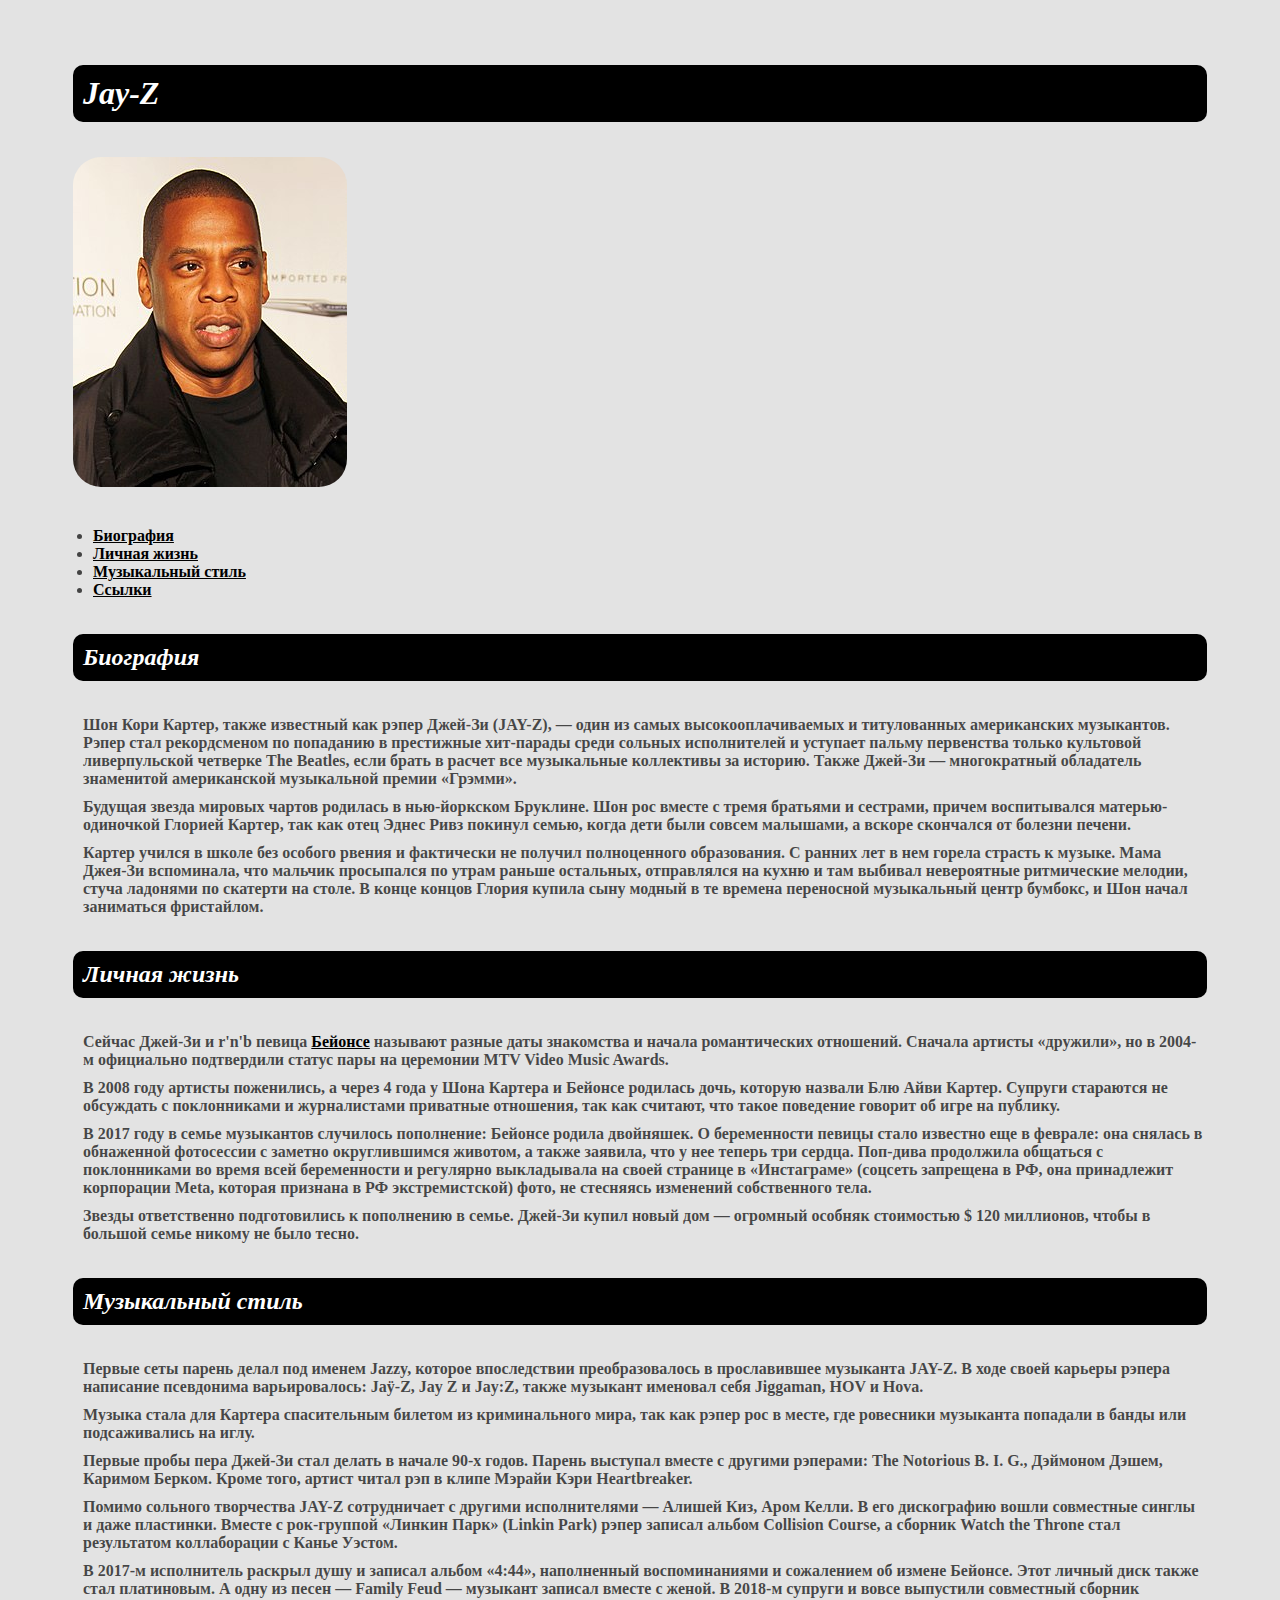
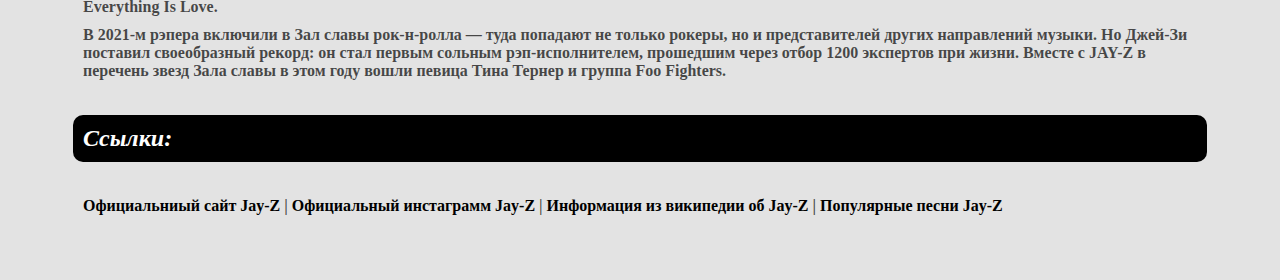
<file: 1_practice/index.html>
<!DOCTYPE html>
<html lang="ru">

<head>
        <meta charset="UTF-8">
        <meta http-equiv="X-UA-Compatible" content="IE=edge">
        <meta name="viewport" content="width=device-width, initial-scale=1.0">
        <title>Jay-Z</title>
        <link href="styles-practica.css" rel="stylesheet">
</head>

<body>
        <div class="page">


                <h1>Jay-Z</h1>
                <img class="avatar" src="images/Jay-Z_@_Shawn_'Jay-Z'_Carter_Foundation_Carnival_(crop_2).jpg">


                <ul class="introduction">
                        <li><a href="#Bio">Биография</a></li>
                        <li><a href="#Private-life">Личная жизнь</a></li>
                        <li><a href="#Musical-style">Музыкальный стиль</a></li>
                        <li><a href="#Links">Cсылки</a></li>
                </ul>


                <h2 id="Bio">Биография</h2>

                <p>Шон Кори Картер, также известный как рэпер Джей-Зи (JAY-Z), — один из самых высокооплачиваемых и
                        титулованных американских музыкантов. Рэпер стал рекордсменом по попаданию в престижные
                        хит-парады среди
                        сольных
                        исполнителей и уступает пальму первенства только культовой ливерпульской четверке The Beatles,
                        если
                        брать в
                        расчет
                        все музыкальные коллективы за историю. Также Джей-Зи — многократный обладатель знаменитой
                        американской
                        музыкальной
                        премии «Грэмми».</p>
                <p>Будущая звезда мировых чартов родилась в нью-йоркском Бруклине. Шон рос вместе с тремя братьями и
                        сестрами,
                        причем воспитывался матерью-одиночкой Глорией Картер, так как отец Эднес Ривз покинул семью,
                        когда дети
                        были
                        совсем малышами, а вскоре скончался от болезни печени.</p>
                <p>Картер учился в школе без особого рвения и фактически не получил полноценного образования. С ранних
                        лет в
                        нем горела страсть к музыке. Мама Джея-Зи вспоминала, что мальчик просыпался по утрам раньше
                        остальных,
                        отправлялся на кухню и там выбивал невероятные ритмические мелодии, стуча ладонями по скатерти
                        на столе.
                        В конце
                        концов Глория купила сыну модный в те времена переносной музыкальный центр бумбокс, и Шон начал
                        заниматься
                        фристайлом.</p>

                <h2 id="Private-life">Личная жизнь</h2>

                <p>Сейчас Джей-Зи и r'n'b певица <a target="_blank"
                                href="https://ru.wikipedia.org/wiki/%D0%91%D0%B5%D0%B9%D0%BE%D0%BD%D1%81%D0%B5">Бейонсе</a>
                        называют
                        разные
                        даты знакомства и начала романтических отношений. Сначала артисты «дружили», но в 2004-м
                        официально
                        подтвердили
                        статус пары на церемонии MTV Video Music Awards.</p>

                <p>В 2008 году артисты поженились, а через 4 года у Шона Картера и Бейонсе родилась дочь, которую
                        назвали
                        Блю Айви Картер. Супруги стараются не обсуждать с поклонниками и журналистами приватные
                        отношения, так
                        как
                        считают, что такое поведение говорит об игре на публику.</p>

                <p>В 2017 году в семье музыкантов случилось пополнение: Бейонсе родила двойняшек. О беременности певицы
                        стало известно еще в феврале: она снялась в обнаженной фотосессии с заметно округлившимся
                        животом, а
                        также
                        заявила, что у нее теперь три сердца. Поп-дива продолжила общаться с поклонниками во время всей
                        беременности и
                        регулярно выкладывала на своей странице в «Инстаграме» (соцсеть запрещена в РФ, она принадлежит
                        корпорации Meta,
                        которая признана в РФ экстремистской) фото, не стесняясь изменений собственного тела.</p>

                <p>Звезды ответственно подготовились к пополнению в семье. Джей-Зи купил новый дом — огромный особняк
                        стоимостью $ 120 миллионов, чтобы в большой семье никому не было тесно.</p>

                <h2 id="Musical-style">Музыкальный стиль</h2>

                <p>Первые сеты парень делал под именем Jazzy, которое впоследствии преобразовалось в прославившее
                        музыканта
                        JAY-Z. В ходе своей карьеры рэпера написание псевдонима варьировалось: Jaÿ-Z, Jay Z и Jay:Z,
                        также
                        музыкант
                        именовал себя Jiggaman, HOV и Hova.</p>

                <p>Музыка стала для Картера спасительным билетом из криминального мира, так как рэпер рос в месте, где
                        ровесники музыканта попадали в банды или подсаживались на иглу.
                </p>
                <p>Первые пробы пера Джей-Зи стал делать в начале 90-х годов. Парень выступал вместе с другими рэперами:
                        The
                        Notorious B. I. G., Дэймоном Дэшем, Каримом Берком. Кроме того, артист читал рэп в клипе Мэрайи
                        Кэри
                        Heartbreaker.</p>

                <p>Помимо сольного творчества JAY-Z сотрудничает с другими исполнителями — Алишей Киз, Аром Келли. В его
                        дискографию вошли совместные синглы и даже пластинки. Вместе с рок-группой «Линкин Парк» (Linkin
                        Park)
                        рэпер
                        записал альбом Collision Course, а сборник Watch the Throne стал результатом коллаборации с
                        Канье
                        Уэстом.</p>

                <p>В 2017-м исполнитель раскрыл душу и записал альбом «4:44», наполненный воспоминаниями и сожалением об
                        измене Бейонсе. Этот личный диск также стал платиновым. А одну из песен — Family Feud — музыкант
                        записал
                        вместе
                        с женой. В 2018-м супруги и вовсе выпустили совместный сборник Everything Is Love.</p>

                <p>В 2021-м рэпера включили в Зал славы рок-н-ролла — туда попадают не только рокеры, но и
                        представителей
                        других направлений музыки. Но Джей-Зи поставил своеобразный рекорд: он стал первым сольным
                        рэп-исполнителем,
                        прошедшим через отбор 1200 экспертов при жизни. Вместе с JAY-Z в перечень звезд Зала славы в
                        этом году
                        вошли
                        певица Тина Тернер и группа Foo Fighters.</p>


                <h2 id="Links">Cсылки:</h2>


                <div class="links">

                        <a class="website" target="_blank" href="https://www.rocnation.com/music/jay-z/">Официальниый
                                сайт Jay-Z</a>
                        |
                        <a target="_blank" href="https://www.instagram.com/jayzz_official/">Официальный инстаграмм
                                Jay-Z</a>
                        |
                        <a target="_blank" href="https://ru.wikipedia.org/wiki/Jay-Z">Информация из википедии об
                                Jay-Z</a>
                        |
                        <a target="_blank"
                                href="https://www.google.com/search?q=jayz&biw=1303&bih=721&sxsrf=APwXEdcCmkJ5soemyRN7Iqb-y1bG_lMSHg%3A1686673230493&ei=TpeIZJbWHYi-xc8PgemH6AY&ved=0ahUKEwiWtYW208D_AhUIX_EDHYH0AW0Q4dUDCA8&uact=5&oq=jayz&gs_lcp=[base64]&sclient=gws-wiz-serp#wptab=si:AMnBZoHYvAC-uQc1CJYZJSFtIz7rKJP4q1TEmWddbMejHevMuUty20W7_-kCuUG7f_2mL9ceY_KcwE6MFJHrurS2F1BYtePSm1Fqepd0J0EHGmFcaYW7PeNPA5GuyO4vY6Omg-B3FMcT">Популярные
                                песни Jay-Z</a>
                </div>

        </div>
</body>

</html>
</file>
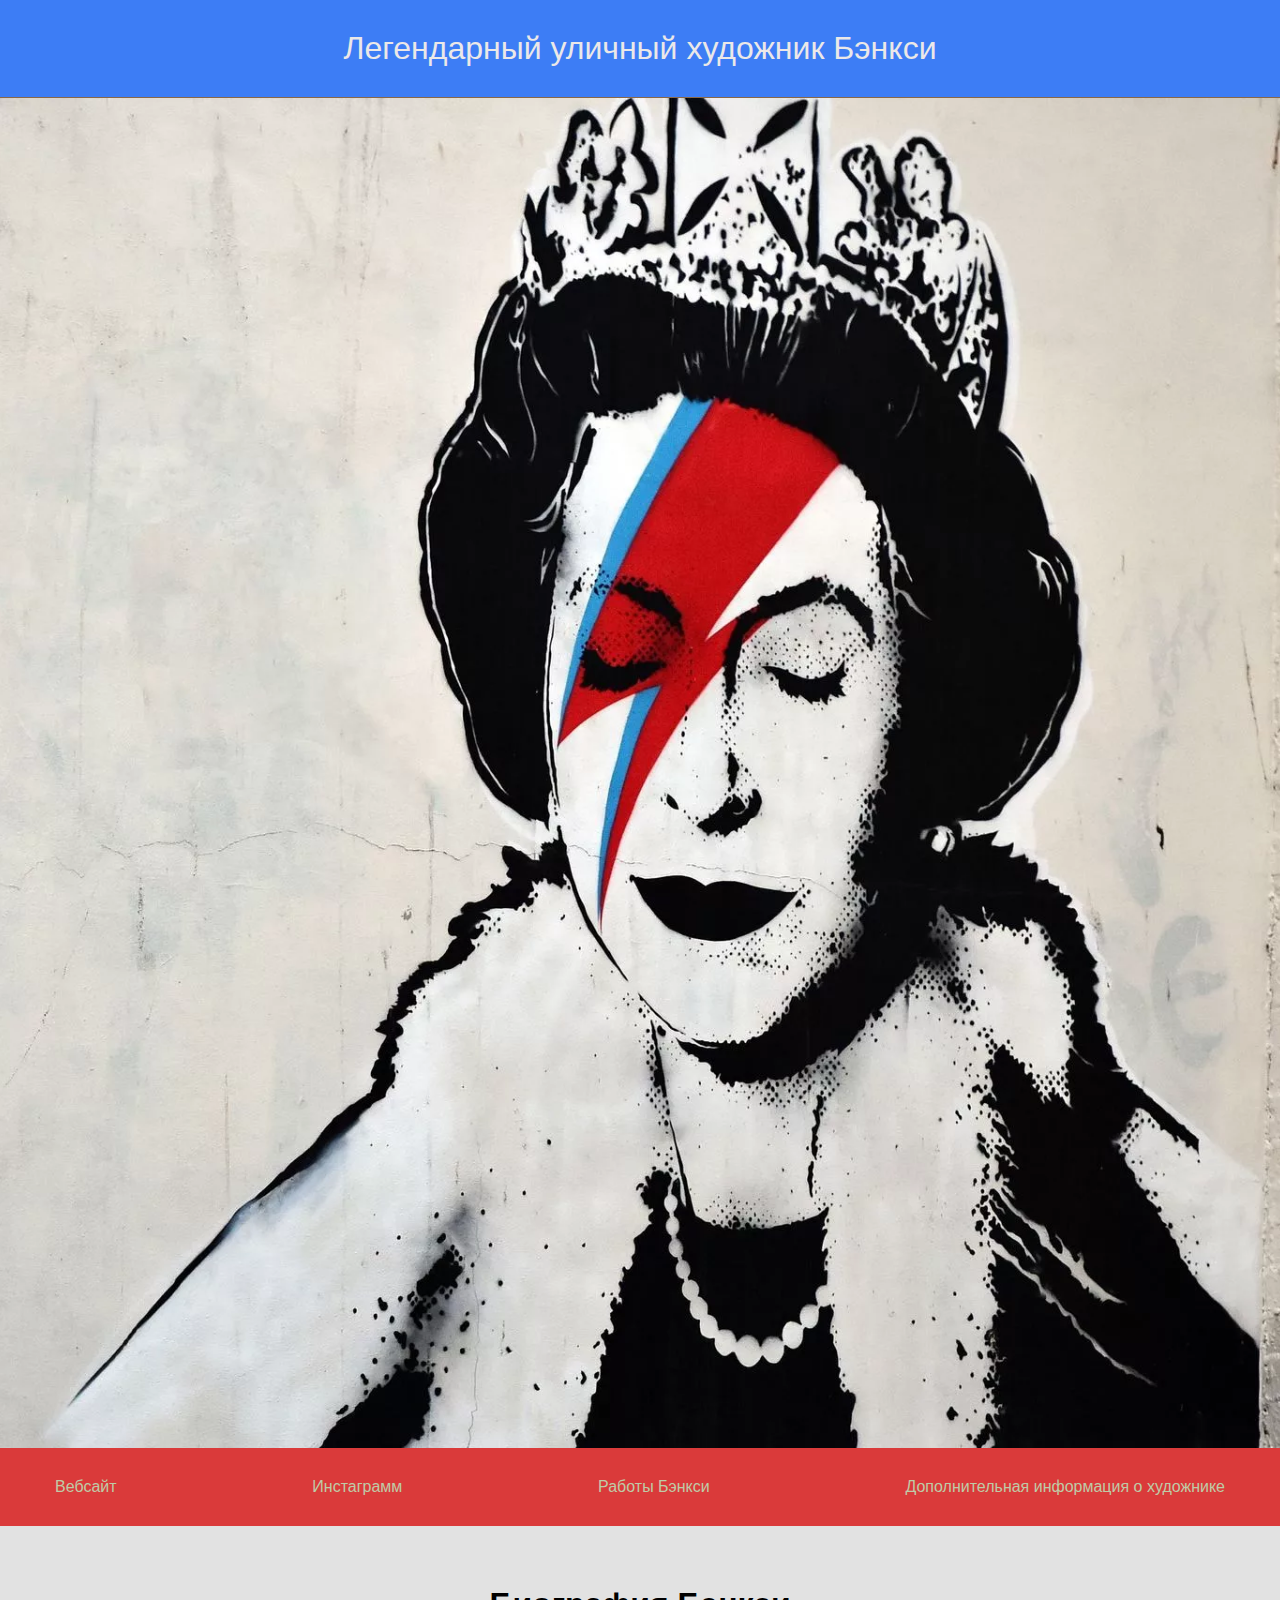
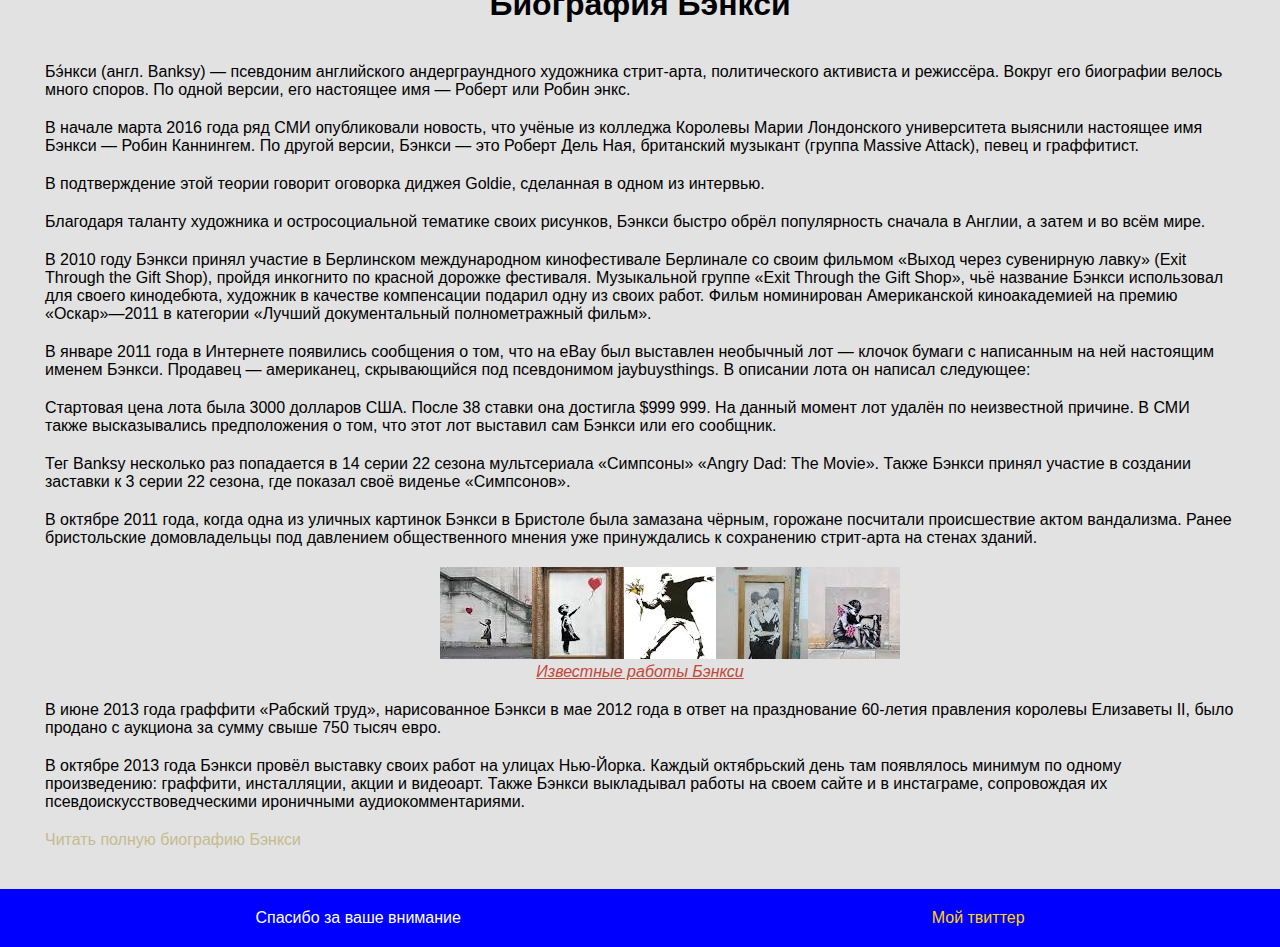
<file: 3_practice/index.html>
<!DOCTYPE html>
<html lang="en">

<head>
    <meta charset="UTF-8">
    <meta http-equiv="X-UA-Compatible" content="IE=edge">
    <meta name="viewport" content="width=device-width, initial-scale=1.0">
    <title>Бэнкси</title>
    <link rel="stylesheet" href="styles.css">
</head>

<body>
    <div class="banksy">Легендарный уличный художник Бэнкси</div>
    <div class="elizabeth"></div>
    <div class="info">
        <a href="https://www.banksy.co.uk/" target="_blank">Вебсайт</a>

        <a href="https://www.instagram.com/banksy/" target="_blank">Инстаграмм</a>

        <a href="https://www.google.com/search?q=%D0%B1%D1%8D%D0%BD%D0%BA%D1%81%D0%B8&sxsrf=APwXEddQlBfS_k-QbxYmLHZfa7Y17kBUxA:1687768001782&source=lnms&tbm=isch&sa=X&ved=2ahUKEwimkdbhweD_AhXJS_EDHRT9B2MQ_AUoAXoECAMQAw&biw=1403&bih=664&dpr=1"
            target="_blank">Работы Бэнкси</a>

        <a href="https://ru.wikipedia.org/wiki/%D0%91%D1%8D%D0%BD%D0%BA%D1%81%D0%B8" target="_blank">Дополнительная
            информация о художнике</a>
    </div>
    <div class="bio">
        <h1>Биография Бэнкси</h1>
        <p>Бэ́нкси (англ. Banksy) — псевдоним английского андерграундного художника стрит-арта, политического активиста
            и режиссёра. Вокруг его биографии велось много споров. По одной версии, его настоящее имя — Роберт или Робин
            энкс. </p>
        <p>В начале марта 2016 года ряд СМИ опубликовали новость, что учёные из колледжа Королевы Марии Лондонского
            университета выяснили настоящее имя Бэнкси — Робин Каннингем. По другой версии, Бэнкси — это Роберт Дель
            Ная, британский музыкант (группа Massive Attack), певец и граффитист. </p>
        <p>В подтверждение этой теории говорит оговорка диджея Goldie, сделанная в одном из интервью.</p>
        <p>Благодаря таланту художника и остросоциальной тематике своих рисунков, Бэнкси быстро обрёл популярность
            сначала
            в Англии, а затем и во всём мире.</p>


        <p>В 2010 году Бэнкси принял участие в Берлинском международном кинофестивале Берлинале со своим фильмом «Выход
            через сувенирную лавку» (Exit Through the Gift Shop), пройдя инкогнито по красной дорожке фестиваля.
            Музыкальной группе «Exit Through the Gift Shop», чьё название Бэнкси использовал для своего кинодебюта,
            художник в качестве компенсации подарил одну из своих работ. Фильм номинирован Американской киноакадемией на
            премию «Оскар»—2011 в категории «Лучший документальный полнометражный фильм».</p>


        <p>В январе 2011 года в Интернете появились сообщения о том, что на eBay был выставлен необычный лот — клочок
            бумаги с написанным на ней настоящим именем Бэнкси. Продавец — американец, скрывающийся под псевдонимом
            jaybuysthings. В описании лота он написал следующее:</p>



        <p>Стартовая цена лота была 3000 долларов США. После 38 ставки она достигла $999 999. На данный момент лот
            удалён по неизвестной причине. В СМИ также высказывались предположения о том, что этот лот выставил сам
            Бэнкси или его сообщник.</p>


        <p>Тег Banksy несколько раз попадается в 14 серии 22 сезона мультсериала «Симпсоны» «Angry Dad: The Movie».
            Также Бэнкси принял участие в создании заставки к 3 серии 22 сезона, где показал своё виденье «Симпсонов».
        </p>


        <p>В октябре 2011 года, когда одна из уличных картинок Бэнкси в Бристоле была замазана чёрным, горожане
            посчитали происшествие актом вандализма. Ранее бристольские домовладельцы под давлением общественного мнения
            уже принуждались к сохранению стрит-арта на стенах зданий.</p>
        <div class="art">
            <div class="1-photo"><img src="pictures/1.jpeg"></div>
            <div class="2-photo"><img src="pictures/2.jpeg"></div>
            <div class="3-photo"><img src="pictures/3.jpeg"></div>
            <div class="4-photo"><img src="pictures/4.jpeg"></div>
            <div class="5-photo"><img src="pictures/5.jpeg"></div>
        </div>
        <p class="works">Известные работы Бэнкси</p>

        <p>В июне 2013 года граффити «Рабский труд», нарисованное Бэнкси в мае 2012 года в ответ на празднование
            60-летия правления королевы Елизаветы II, было продано с аукциона за сумму свыше 750 тысяч евро.</p>


        <p>В октябре 2013 года Бэнкси провёл выставку своих работ на улицах Нью-Йорка. Каждый октябрьский день там
            появлялось минимум по одному произведению: граффити, инсталляции, акции и видеоарт. Также Бэнкси выкладывал
            работы на своем сайте и в инстаграме, сопровождая их псевдоискусствоведческими ироничными
            аудиокомментариями.</p>

        <p> <a href="https://ru.wikipedia.org/wiki/%D0%91%D1%8D%D0%BD%D0%BA%D1%81%D0%B8" target="_blank">Читать полную
                биографию Бэнкси</a></p>

    </div>
    <div class="end">
        <div> Спасибо за ваше внимание</div>
        <div> <a href="https://twitter.com/Epiphany1703">Мой твиттер</a></div>
    </div>

</body>

</html>
</file>
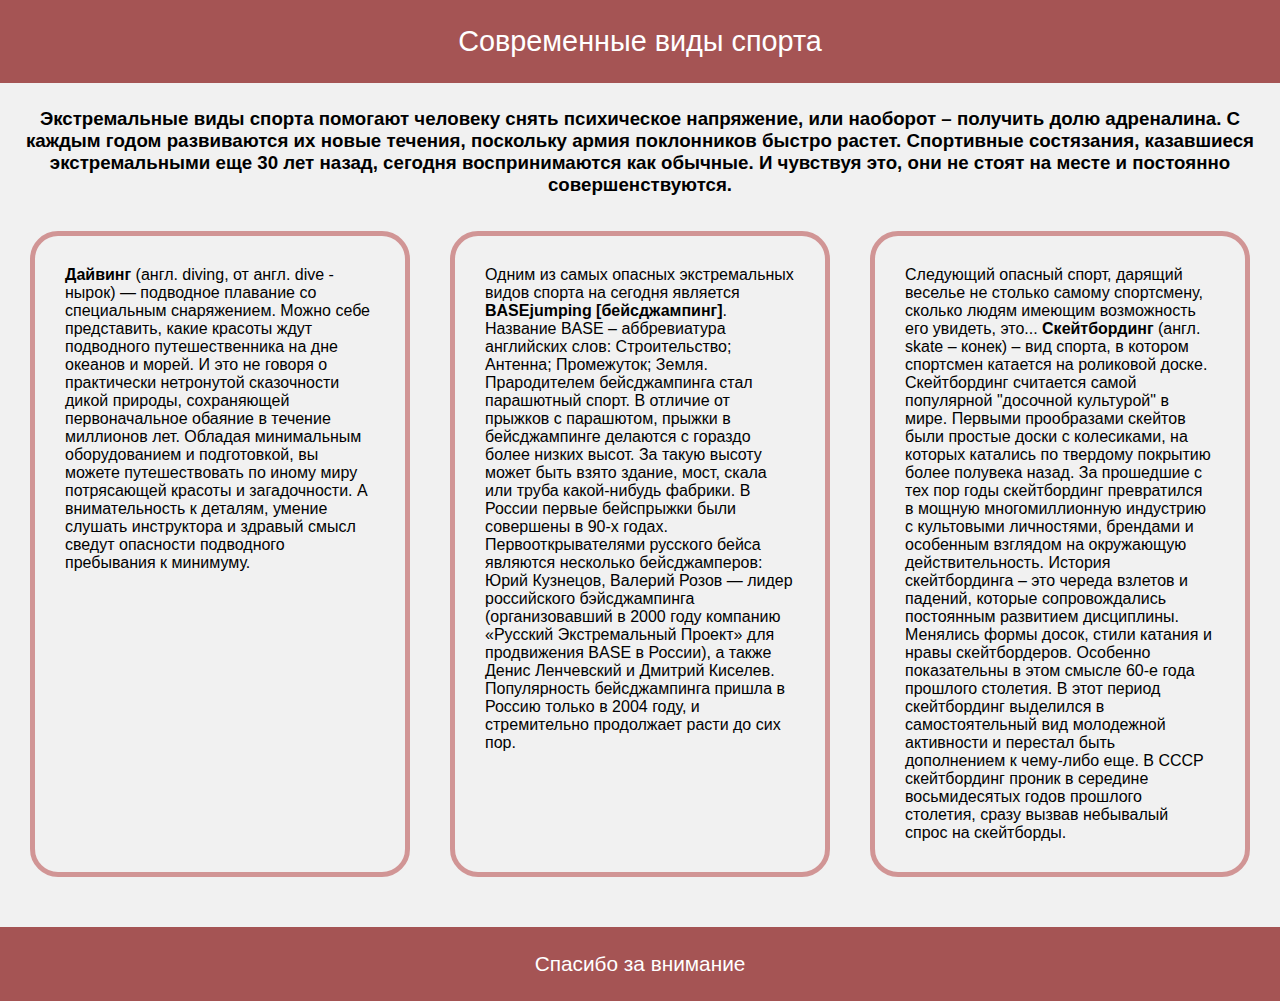
<file: 4_practice/index.html>
<!DOCTYPE html>
<html lang="en">

<head>
    <meta charset="UTF-8">
    <meta http-equiv="X-UA-Compatible" content="IE=edge">
    <meta name="viewport" content="width=device-width, initial-scale=1.0">
    <title>Таблицы</title>
    <link rel="stylesheet" href="styles.css">
</head>

<body>
    <div class="sport">Современные виды спорта</div>
    <div class="general">
        <h3>Экстремальные виды спорта помогают человеку снять психическое напряжение, или наоборот – получить долю
            адреналина. С каждым годом развиваются их новые течения, поскольку армия поклонников быстро растет.
            Спортивные состязания, казавшиеся экстремальными еще 30 лет назад, сегодня воспринимаются как обычные. И
            чувствуя это, они не стоят на месте и постоянно совершенствуются. </h3>
        <div class="kinds">
            <div class="item"><strong>Дайвинг</strong> (англ. diving, от англ. dive - нырок) — подводное плавание со
                специальным
                снаряжением. Можно себе представить, какие красоты ждут подводного путешественника на дне океанов и
                морей. И это не говоря о практически нетронутой сказочности дикой природы, сохраняющей первоначальное
                обаяние в течение миллионов лет. Обладая минимальным оборудованием и подготовкой, вы можете
                путешествовать по иному миру потрясающей красоты и загадочности. А внимательность к деталям, умение
                слушать инструктора и здравый смысл сведут опасности подводного пребывания к минимуму. </div>
            <div class="item">Одним из самых опасных экстремальных видов спорта на сегодня является <strong>BASEjumping
                    [бейсджампинг]</strong>. Название BASE – аббревиатура английских слов: Строительство; Антенна;
                Промежуток; Земля.
                Прародителем бейсджампинга стал парашютный спорт. В отличие от прыжков с парашютом, прыжки в
                бейсджампинге делаются с гораздо более низких высот. За такую высоту может быть взято здание, мост,
                скала или труба какой-нибудь фабрики. В России первые бейспрыжки были совершены в 90-х годах.
                Первооткрывателями русского бейса являются несколько бейсджамперов: Юрий Кузнецов, Валерий Розов — лидер
                российского бэйсджампинга (организовавший в 2000 году компанию «Русский Экстремальный Проект» для
                продвижения BASE в России), а также Денис Ленчевский и Дмитрий Киселев. Популярность бейсджампинга
                пришла в Россию только в 2004 году, и стремительно продолжает расти до сих пор.</div>
            <div class="item">Следующий опасный спорт, дарящий веселье не столько самому спортсмену, сколько людям
                имеющим
                возможность его увидеть, это...
                <strong>Скейтбординг</strong> (англ. skate – конек) – вид спорта, в котором спортсмен катается на
                роликовой доске.
                Скейтбординг считается самой популярной "досочной культурой" в мире. Первыми прообразами скейтов были
                простые доски с колесиками, на которых катались по твердому покрытию более полувека назад. За прошедшие
                с тех пор годы скейтбординг превратился в мощную многомиллионную индустрию с культовыми личностями,
                брендами и особенным взглядом на окружающую действительность. История скейтбординга – это череда взлетов
                и падений, которые сопровождались постоянным развитием дисциплины. Менялись формы досок, стили катания и
                нравы скейтбордеров. Особенно показательны в этом смысле 60-е года прошлого столетия. В этот период
                скейтбординг выделился в самостоятельный вид молодежной активности и перестал быть дополнением к
                чему-либо еще. В СССР скейтбординг проник в середине восьмидесятых годов прошлого столетия, сразу вызвав
                небывалый спрос на скейтборды.
            </div>
        </div>
    </div>

    <div class="end">Спасибо за внимание</div>

</body>

</html>
</file>
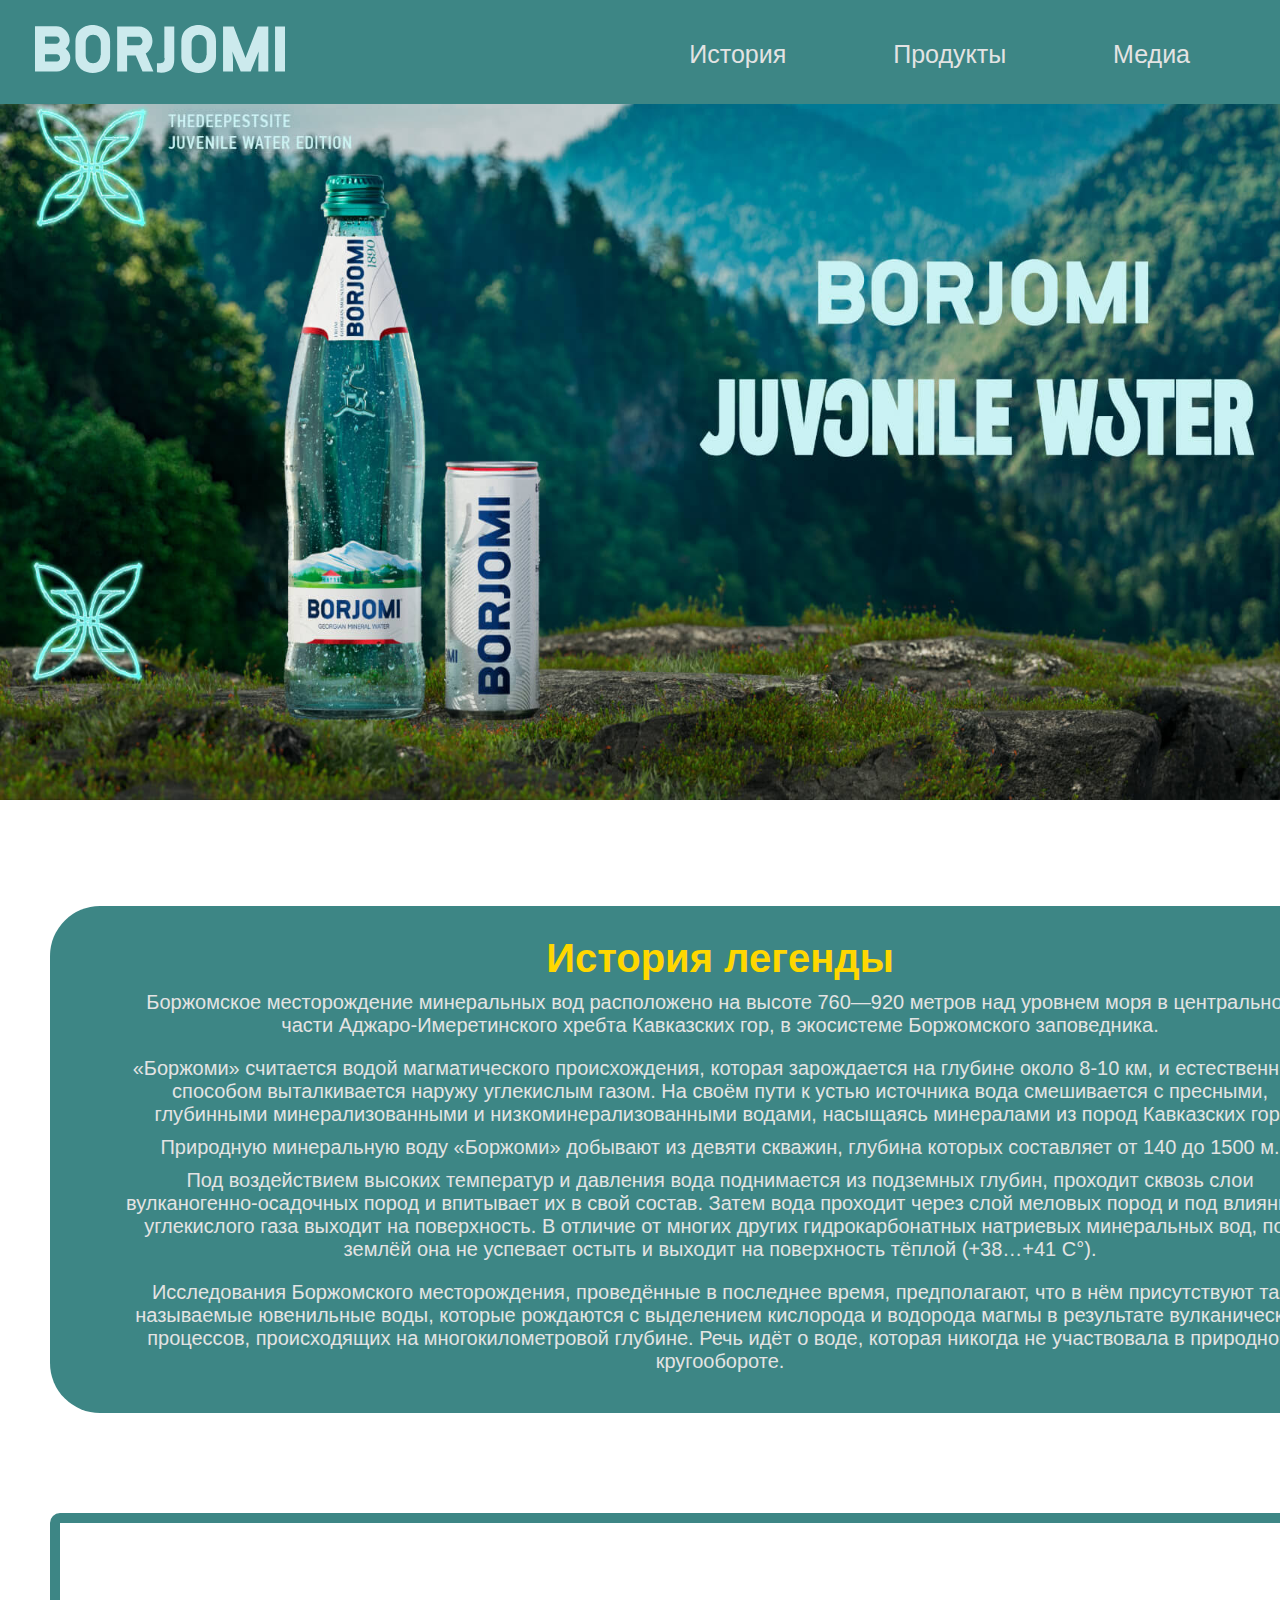
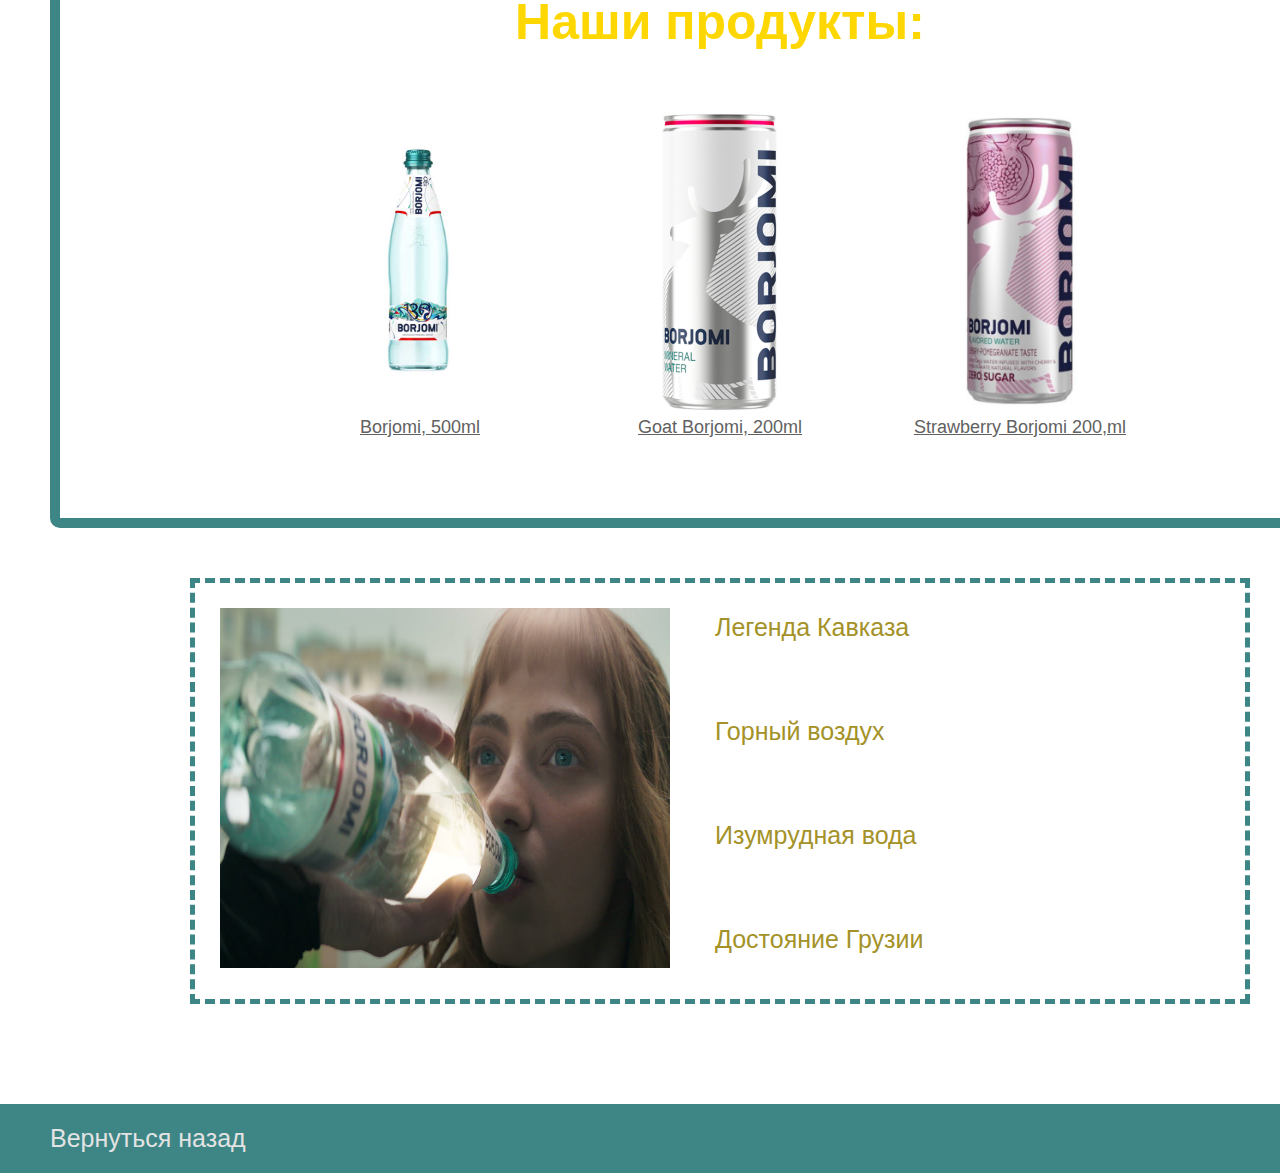
<file: 5_practice/index.html>
<!DOCTYPE html>
<html lang="ru">

<head>
    <meta charset="UTF-8">
    <meta http-equiv="X-UA-Compatible" content="IE=edge">
    <meta name="viewport" content="width=device-width, initial-scale=1.0">
    <title>Borjomi</title>
    <link rel="stylesheet" href="borjomi.css">
</head>

<body>
    <div class="page">
        <div class="head">
            <div class="logo"><img src="picrures/borjomilogo.svg"></div>
            <ul class="menu">
                <li><a href="#day">История</a></li>
                <li><a href="#drinks">Продукты</a></li>
                <li class="dropdown"><span>Медиа</span>
                    <ul class="social">
                        <li><a href="https://live-legend.borjomi.com/ru" target="_blank">Вебсайт</a>
                        </li>
                        <li><a href="https://www.instagram.com/borjomi_russia/" target="_blank">Инстаграмм</a></li>
                        <li><a href="https://twitter.com/borjomi_ru?lang=eu" target="blank">Твиттер</a></li>
                    </ul>
                </li>
            </ul>
        </div>
        <div id="back" class="generalpic"><img src="picrures/borjomi general.jpeg"></div>
        <div id="day" class="history">
            <h1>История легенды</h1>
            <p>Боржомское месторождение минеральных вод расположено на высоте 760—920 метров над уровнем моря в
                центральной
                части Аджаро-Имеретинского хребта Кавказских гор, в экосистеме Боржомского заповедника.</p>
            <p>«Боржоми» считается водой магматического происхождения, которая зарождается на глубине около 8-10 км, и
                естественным способом выталкивается наружу углекислым газом. На своём пути к устью источника вода
                смешивается с пресными, глубинными минерализованными и низкоминерализованными водами, насыщаясь
                минералами
                из пород Кавказских гор.</p>
            Природную минеральную воду «Боржоми» добывают из девяти скважин, глубина которых составляет от 140 до 1500
            м.<p>
                Под воздействием высоких температур и давления вода поднимается из подземных глубин, проходит сквозь
                слои
                вулканогенно-осадочных пород и впитывает их в свой состав. Затем вода проходит через слой меловых пород
                и
                под влиянием углекислого газа выходит на поверхность. В отличие от многих других гидрокарбонатных
                натриевых
                минеральных вод, под землёй она не успевает остыть и выходит на поверхность тёплой (+38…+41 С°).</p>
            <p>Исследования Боржомского месторождения, проведённые в последнее время, предполагают, что в нём
                присутствуют
                так называемые ювенильные воды, которые рождаются с выделением кислорода и водорода магмы в результате
                вулканических процессов, происходящих на многокилометровой глубине. Речь идёт о воде, которая никогда не
                участвовала в природном кругообороте.</p>
        </div>
        <div id="drinks" class="fon">
            <div class="product">
                <h1>Наши продукты:</h1>
            </div>
            <div class="items">
                <div><img src="picrures/Borjomi-glass130-500ml-bott.jpg">
                    <p>Borjomi, 500ml</p>
                </div>
                <div><img src="picrures/borjomi_mineralnaya_voda_033_jb.jpg">
                    <p>Goat Borjomi, 200ml</p>
                </div>
                <div><img src="picrures/borjomi_mineralnaya_voda_so_vkusom_vishni_i_granata_033_jb.jpg">
                    <p>Strawberry Borjomi 200,ml</p>
                </div>
            </div>
        </div>
        <div class="legend">
            <div><img src="picrures/maxresdefault.jpg"></div>
            <div>
                <p>Легенда Кавказа</p>
                <p>Горный воздух</p>
                <p>Изумрудная вода</p>
                <p>Достояние Грузии</p>
            </div>
        </div>
        <div class="end">
            <p><a href="#back">Вернуться назад</a></p>
        </div>
    </div>

</body>

</html>
</file>
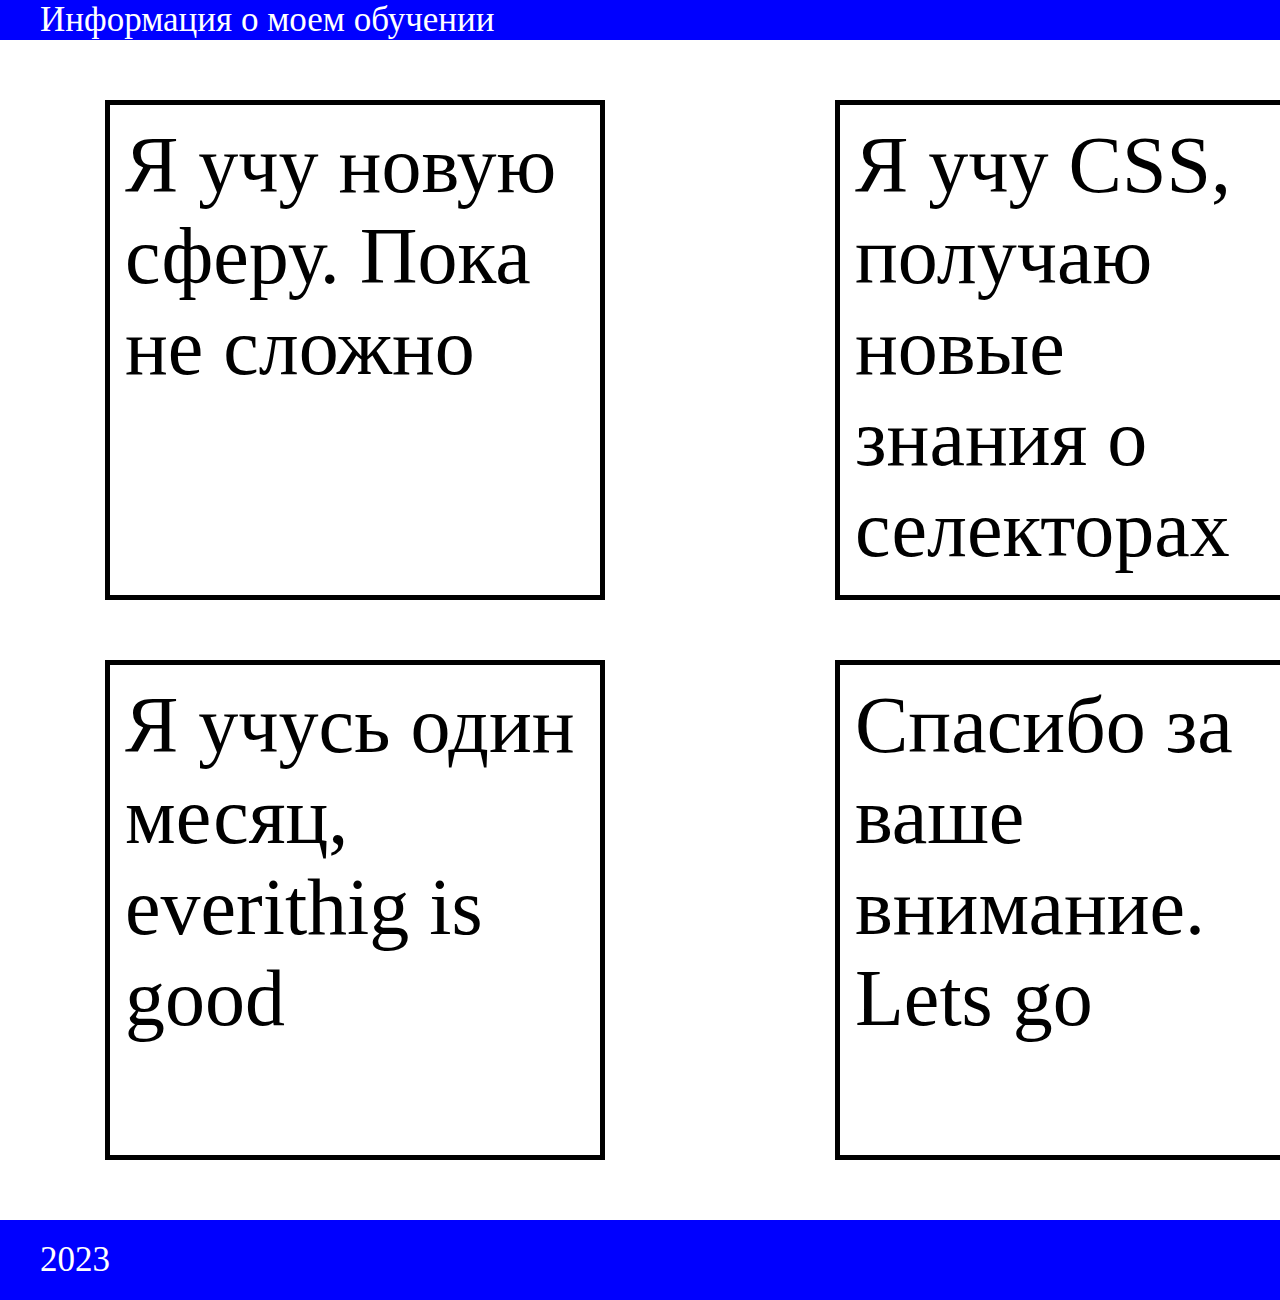
<file: 6_pactice/index.html>
<!DOCTYPE html>
<html lang="en">

<head>
    <meta charset="UTF-8">
    <meta http-equiv="X-UA-Compatible" content="IE=edge">
    <meta name="viewport" name="viewport" content="width=device-width, initial-scale=1.0, maximum-scale=1.0" />
    <title>Практика6</title>
    <link rel="stylesheet" href="style.css">
</head>

<body>
    <div class="wrapper">
        <header>Информация о моем обучении</header>

        <main>
            <div class="block">
                <p>Я учу новую сферу. Пока не сложно</p>
            </div>
            <div class="block">
                <p>Я учу CSS, получаю новые знания о селекторах</p>
            </div>
            <div class="block">
                <p>Я учусь один месяц, everithig is good</p>
            </div>
            <div class="block">
                <p>Спасибо за ваше внимание. Lets go</p>
            </div>
        </main>

        <footer>2023</footer>
    </div>
    </div>
</body>

</html>
</file>
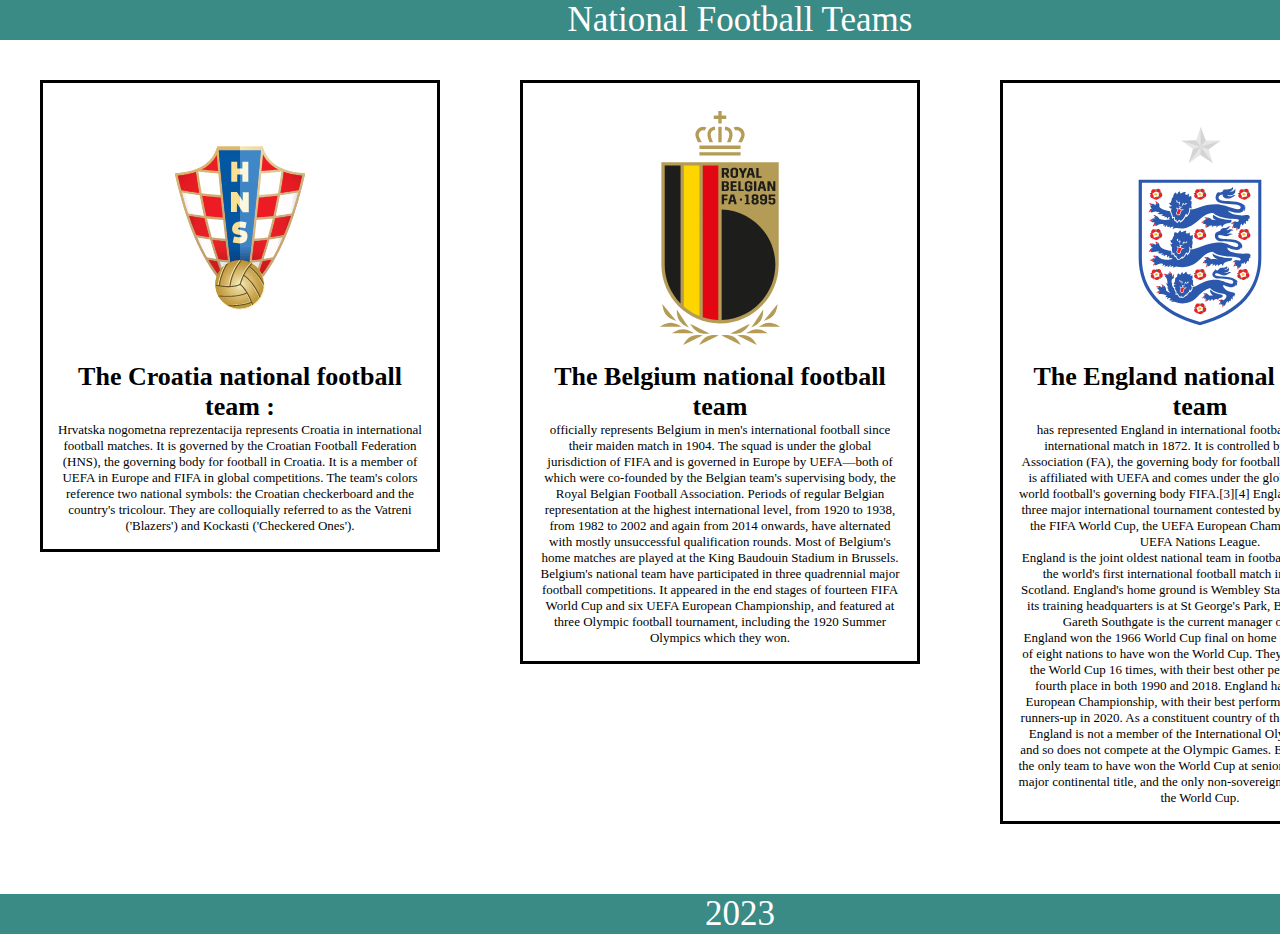
<file: 7_practice/index.html>
<!DOCTYPE html>
<html lang="en">

<head>
    <meta charset="UTF-8">
    <meta http-equiv="X-UA-Compatible" content="IE=edge">
    <meta name="viewport" content="width=device-width, initial-scale=1.0">
    <title>National teams</title>
    <link rel="stylesheet" href="style.css">
</head>

<body>
    <div class="page">
        <header>National Football Teams</header>
        <main>
            <div class="table"><img src="pics/croatia-logo@logotyp.us.svg">
                <h1>The Croatia national football team :</h1>
                <p> Hrvatska nogometna reprezentacija represents Croatia in international football matches. It is
                    governed by the Croatian Football Federation (HNS), the governing body for football in Croatia. It
                    is a member of UEFA in Europe and FIFA in global competitions. The team's colors reference two
                    national symbols: the Croatian checkerboard and the country's tricolour. They are colloquially
                    referred to as the Vatreni ('Blazers') and Kockasti ('Checkered Ones').</p>
            </div>
            <div class="table"><img src="pics/belgium-logo@logotyp.us.svg">
                <h1>The Belgium national football team</h1>
                <p> officially represents Belgium in men's international football since their maiden match in 1904. The
                    squad is under the global jurisdiction of FIFA and is governed in Europe by UEFA—both of which were
                    co-founded by the Belgian team's supervising body, the Royal Belgian Football Association. Periods
                    of regular Belgian representation at the highest international level, from 1920 to 1938, from 1982
                    to 2002 and again from 2014 onwards, have alternated with mostly unsuccessful qualification rounds.
                    Most of Belgium's home matches are played at the King Baudouin Stadium in Brussels.

                <p>Belgium's national team have participated in three quadrennial major football competitions. It
                    appeared in the end stages of fourteen FIFA World Cup and six UEFA European Championship, and
                    featured at three Olympic football tournament, including the 1920 Summer Olympics which they won.
                </p>
                </p>
            </div>
            <div class="table"><img src="pics/england-logo@logotyp.us.svg">
                <h1>The England national football team</h1>
                <p> has represented England in international football since the first international match in 1872. It is
                    controlled by The Football Association (FA), the governing body for football in England, which is
                    affiliated with UEFA and comes under the global jurisdiction of world football's governing body
                    FIFA.[3][4] England competes in the three major international tournament contested by European
                    nations: the FIFA World Cup, the UEFA European Championship, and the UEFA Nations League.

                <p>England is the joint oldest national team in football having played in the world's first
                    international football match in 1872, against Scotland. England's home ground is Wembley Stadium,
                    London, and its training headquarters is at St George's Park, Burton upon Trent. Gareth Southgate is
                    the current manager of the team.</p>

                <p>England won the 1966 World Cup final on home soil, making it one of eight nations to have won the
                    World
                    Cup. They have qualified for the World Cup 16 times, with their best other performances being fourth
                    place in both 1990 and 2018. England has never won the European Championship, with their best
                    performance to date being runners-up in 2020. As a constituent country of the United Kingdom,
                    England is
                    not a member of the International Olympic Committee and so does not compete at the Olympic Games.
                    England is currently the only team to have won the World Cup at senior level, but not their major
                    continental title, and the only non-sovereign entity to have won the World Cup.</p>
                </p>
            </div>
        </main>
        <footer>2023</footer>
    </div>
</body>

</html>
</file>
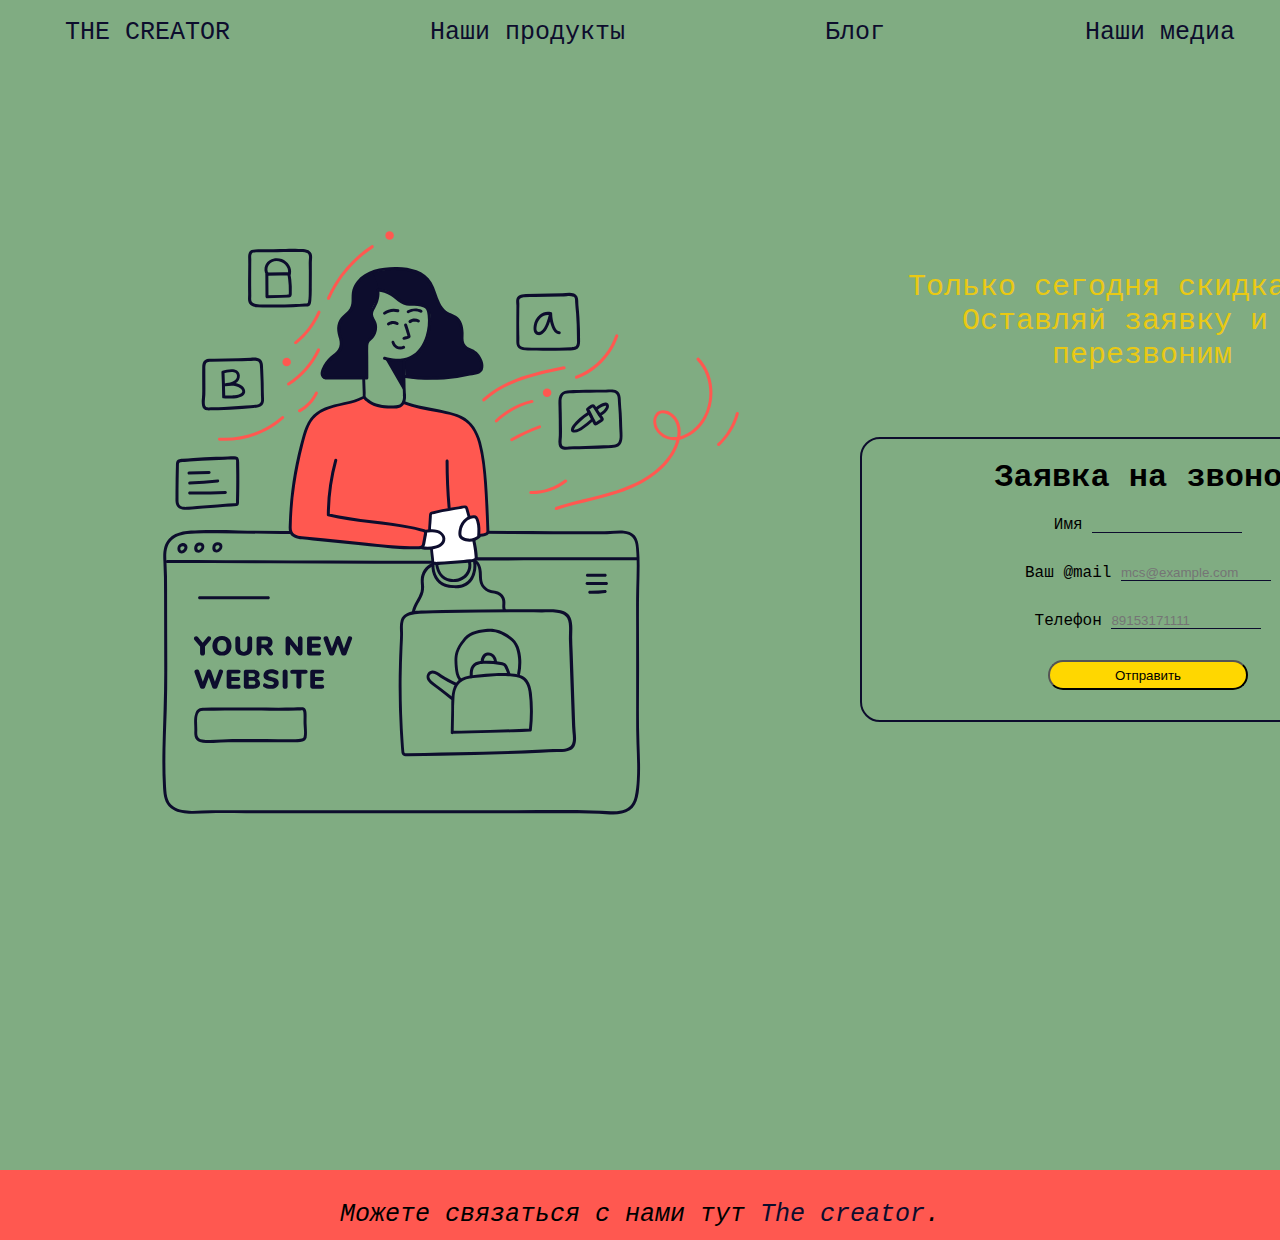
<file: 8_practice/index.html>
<!DOCTYPE html>
<html lang="en">

<head>
    <meta charset="UTF-8">
    <meta http-equiv="X-UA-Compatible" content="IE=edge">
    <meta name="viewport" content="width=device-width, initial-scale=1.0">
    <title>Document</title>
    <link rel="stylesheet" href="style.css">
</head>

<body>
    <div class="container">
        <header>
            <nav>
                <ul class="menu">
                    <li><a href="#"> THE CREATOR</a></li>
                    <li><a href="#"> Наши продукты</a></li>
                    <li><a href="#"> Блог</a></li>
                    <li><a href="#"> Наши медиа</a></li>
                </ul>
            </nav>
        </header>

        <main>
            <div class="discount">Только сегодня скидка 30%. Оставляй заявку и мы перезвоним</div>
            <img src="images/WebsiteBuilderTop.svg">
            <form action="https://formspree.io/f/xwkdpkoj" method="post">
                <h1>Заявка на звонок</h1>
                <div class="form-row">
                    <label for="full-name">Имя</label>
                    <input id="full-name" name="full-name" type="text" />
                </div>
                <div class="form-row">
                    <label for="email">Ваш @mail</label>
                    <input id="email" name="email" type="email" placeholder="mcs@example.com" />
                </div>
                <div class="form-row">
                    <label for="mobile">Телефон</label>
                    <input id="mobile" name="mobile" type="tel" placeholder="89153171111" />
                </div>
                <div class=" form-row">
                    <button>Отправить</button>
                </div>
            </form>

        </main>

        <footer>
            <address>
                Можете связаться с нами тут <a href="Thecreator.com">The creator</a>.
            </address>
        </footer>
    </div>

</body>

</html>
</file>
<file: 1_practice/styles-practica.css>
body {
    background: rgb(227, 227, 227);
    color: rgba(0, 0, 0, 0.704);
    font-size: 16px;
    font-weight: bold;
    font-family: serif;
}

.avatar {
    border-radius: 28px;
    margin-bottom: 20px;
}

a {
    color: black;
    text-decoration-line: underline;
}

.page {
    margin: 65px;
}

h1,
h2 {
    color: white;
    background: black;
    font-style: italic;
    padding: 10px;
    border-radius: 10px;
    margin-top: 35px;
    margin-bottom: 35px;


}

p {
    padding-left: 10px;
    margin-top: 10px;
    margin-bottom: 10px;

}


.introduction {
    padding: 0 20px;
}

.links a {
    color: black;
    text-decoration: none;
}


.links a:hover {
    text-decoration: underline;
}

.links a:visited {
    color: grey;
}

.website {
    padding-left: 10px;
}
</file>
<file: 3_practice/styles.css>
* {
    margin: 0;
    padding: 0;
    box-sizing: border-box;
    font-family: Arial, Helvetica, sans-serif;
}

.banksy {
    color: rgb(235, 232, 232);
    background-color: rgb(61, 125, 245);
    padding: 30px 20px;
    border-bottom: 1px solid #896748;
    font-size: 2rem;
    display: flex;
    justify-content: center;
}

.elizabeth {
    width: 100%;
    height: 150vh;
    background: url(pictures/Elizabeth.webp);
    background-size: cover;
    background-position: center;

}

.info {
    color: #fff;
    padding: 30px 55px;
    background-color: rgb(218, 58, 58);
    display: flex;
    justify-content: space-between;
}

.bio {
    background-color: rgb(226, 226, 226);
    padding: 20px;
    font-family: Arial, Helvetica, sans-serif;
}

h1 {
    display: flex;
    justify-content: center;
    padding: 40px 40px;
}

p {
    padding: 0 25px;
    margin-bottom: 20px;

}

a {
    color: rgb(191, 203, 167);
    text-decoration: none;

}

a:hover {
    text-decoration: underline;
}

.bio a {
    color: rgb(198, 187, 141);
}

.art {
    width: 1300px;
    display: flex;
    justify-content: center;
    flex-wrap: wrap;
    align-items: center;
}

.works {
    color: rgb(195, 72, 56);
    font-style: italic;
    text-decoration: underline;
    text-align: center;

}

.end {
    display: flex;
    justify-content: space-around;
    background-color: blue;
    color: white;
    padding: 20px;
}

.end a {
    color: gold;
}
</file>
<file: 4_practice/styles.css>
* {
    margin: 0;
    padding: 0;
    box-sizing: border-box;
    font-family: Arial, Helvetica, sans-serif;
}

.sport {
    color: white;
    background: rgb(165, 84, 84);
    display: flex;
    justify-content: center;
    padding: 25px;
    font-size: 1.8rem;
}

.general {
    background: rgb(241, 241, 241);
}

h3 {
    display: flex;
    padding: 25px 10px;
    text-align: center;
}

.kinds {
    display: flex;
    gap: 20px;
    justify-content: space-between;
    margin-left: 20px;
    margin-right: 20px;
}

.item {
    border: 5px solid #d19595;
    margin: 10px;
    margin-bottom: 50px;
    padding: 30px;
    border-radius: 28px;
    width: 33%;

}

.end {
    display: flex;
    justify-content: center;
    background-color: rgb(165, 84, 84);
    color: white;
    padding: 25px;
    font-size: 1.3rem;
}
</file>
<file: 5_practice/borjomi.css>
* {
    margin: 0;
    padding: 0;
    box-sizing: border-box;
}

.page {
    width: 1440px;
    margin: 0 auto;
}

body {
    font-size: 25px;
    font-family: 'Raleway', Arial, sans-serif;
    color: rgb(227, 227, 227);
}

a:link,
a:visited {
    color: rgb(227, 227, 227);
    text-decoration: none;


}

a:hover {
    text-decoration: underline;
}

.logo img {
    width: 250px;
}

.head {
    width: 100%;
    padding: 25px 90px 25px 35px;
    display: flex;
    justify-content: space-between;
    position: fixed;
    background: #3d8685;

}

.menu {
    margin-top: 15px;
}

.menu>li {
    margin-right: 100px;
    display: inline;
}

.menu>li:last-of-type {
    margin-right: 0;
}

.dropdown:hover .social {
    display: flex;
    flex-direction: column;
    background: #3d8685;
    border-radius: 5px;
    padding-top: 60px;
    position: absolute;
    top: -25px;
    left: -30px;
}

.social li {
    list-style: none;
    border-bottom: 1px solid #beac09;
    padding: 0 40px 20px 20px;
    margin: 10px;
}

.social li:last-of-type {
    border-bottom: none;
}

.dropdown {
    position: relative;
}

.dropdown>span {
    z-index: 2;
    position: relative;
    cursor: pointer;
}



.social {
    display: none;
    z-index: 1;
    padding-right: 100px;
}

.generalpic img {
    width: 100%;
    height: 800px;
}

.history {
    margin: 100px 50px;
    padding: 30px 60px 30px 60px;
    text-align: center;
    font-size: 20px;
    background-color: #3d8685;
    border-radius: 50px;
}

.history h1 {
    color: gold;
}

.history p {
    padding: 10px;
}

.fon {
    margin: 50px;
    padding: 20px;
    border-style: solid;
    border-radius: 10px;
    border-width: 10px;
border-color: #3d8685
}

.product {
    margin: 50px;
    display: flex;
    justify-content: center;
    color: gold;

}

.items {
    display: flex;
    justify-content: center;
    padding: 10px;
    margin-bottom: 50px;

}

.items img {
    width: 300px;

}

.items p {
    text-align: center;
    font-size: 18px;
    color: rgb(97, 97, 97);
    text-decoration: underline;

}

.legend img {
    width: 100%;
    height: 800px;
    display: flex;
    justify-content: center;
}

.legend {
    display: flex;
    position: relative;
    margin: 50px 190px;
    border-style: dashed;
    border-color: #3d8685;
    border-width: 5px;

}

.legend img {
    width: 500px;
    height: 410px;
    border-radius: 15px;
    padding: 25px;
}

.legend p {
    padding: 30px 0 45px 20px;
    color: rgb(164, 146, 40);
}

.end {
    margin: 100px 0 0 0;
    padding: 20px 0 20px 50px;
    display: flex;
justify-content: space-between;
    background-color: #3d8685;
}
</file>
<file: 6_pactice/style.css>
* {
    margin: 0;
    padding: 0;
    box-sizing: border-box;
}

.wrapper {
    display: flex;
    justify-content: center;
    align-items: center;
    flex-direction: column;
    margin: 0 auto;
}

header {
    width: 100%;
    margin-bottom: 40px;
    padding-left: 40px;
    background-color: blue;
    color: white;
    font-size: 35px;
}

main {
    display: flex;
    justify-content: space-around;
    flex-wrap: wrap;
    align-items: center;
    gap: 20px;
    column-gap: 20px;
}

.block {
    width: 500px;
    height: 500px;
    border-color: black;
    margin: 20px;
    padding: 15px;
    border-style: solid;
    border-width: 5px;
    font-size: 80px;

}

footer {
    width: 100%;
    margin-top: 40px;
    padding: 20px 0 20px 40px;
    background-color: blue;
    color: white;
    font-size: 35px;
}

@media only screen and (min-width: 901px) {
    .wrapper {
        width: 1440px;
    }
}

@media only screen and (max-width: 900px) {
    .wrapper {
        width: 860px;
    }
}

@media only screen and (max-width: 380px) {
    .wrapper {
        width: 364px;
        height: 1000px;
    }
}
</file>
<file: 7_practice/style.css>
* {
    margin: 0;
    padding: 0;
    box-sizing: border-box;

}

.page {
    width: 100%;
    margin: 0 auto;
}

header {
    width: 100%;
    margin-bottom: 40px;
    padding-left: 40px;
    text-align: center;
    background-color: rgb(58, 138, 134);
    color: white;
    font-size: 35px;
}

main {
    display: flex;
    justify-content: space-around;

}

.table {
    width: 400px;
    height: max-content;
    border: 3px solid black;
    text-align: center;
    font-size: small;
    padding: 15px;

}

footer {
    width: 100%;
    margin-top: 70px;
    padding-left: 40px;
    text-align: center;
    background-color: rgb(58, 138, 134);
    color: white;
    font-size: 35px;
}

@media only screen and (max-width: 380px) {
    .page {
        width: 200px;

    }
}

@media only screen and (max-width: 900px) {
    .page {
        width: 845px;

    }
}

@media only screen and (min-width: 901px) {
    .page {
        width: 1440px;

    }
}
</file>
<file: 8_practice/style.css>
* {
    margin: 0;
    padding: 0;
    box-sizing: border-box;

}

body {
    font-family: 'Courier New', Courier, monospace;
    background-color: rgb(128, 172, 130);
}

.container {
    width: auto;

}

header {
    width: 100%;
    margin: 0 auto;
    display: flex;
    background-color: rgb(128, 172, 130);
}

nav {
    height: 70px;
    width: 100%;

}

.menu {
    display: flex;
    justify-content: center;
    font-size: 25px;
    padding: 18px 0 15px 20px;
}



.menu>li {
    margin-right: 200px;
    display: inline;
}

.menu>li:last-of-type {
    margin-right: 0;
}

a:link,
a:visited {
    color: rgb(13, 13, 45);
    text-decoration: none;
}

a:hover {
    text-decoration: underline;
}

main {
    width: auto;
    height: 1100px;

}

img {
    height: 700px;
    width: 900px;



}

form {
    position: relative;
    display: flex;
    justify-content: center;
    flex-direction: column;
    text-align: center;
    left: 850px;
    bottom: 450px;
    width: 40%;
    margin: 10px 30px 10px 10px;
    border-radius: 20px;
    border: 2px rgb(13, 13, 45) solid
}

form h1 {
    margin: 20px 20px;
}

.form-row {
    margin-bottom: 30px;

}

.discount {
    position: relative;
    display: flex;
    justify-content: center;
    left: 900px;
    top: 200px;
    font-size: 30px;
    color: rgb(233, 201, 20);
    width: 35%;
    margin-right: 50px;
    padding-right: 20px;
    text-align: center;
}

input[type="text"],
input[type="email"],
input[type="tel"] {
    width: 150px;
    border: none;
    border-bottom: 1px solid rgb(13, 13, 45);
    background-color: transparent;
    outline: none;


}

button {
    background-color: gold;
    width: 200px;
    height: 30px;
    border-radius: 15px;
}

footer {
    height: 70px;
    padding-top: 30px;
    background-color: rgb(255, 88, 80);
    display: flex;
    justify-content: center;
    font-size: 25px;

}


@media only screen and (min-width: 901px) {
    main {
        width: 1440px;
    }
}

@media only screen and (max-width: 900px) {
    main {
        width: 700px;
    }

    .menu {
        margin-left: 100px;



    }

    img {
        width: 750px;
    }

    form {

        left: 600px
    }

    .discount {
        left: 625px;
    }

    footer {
        width: 1000px;
    }

}

@media only screen and (max-width: 400px) {
    main {
        width: 390px;


    }



    .menu {

        justify-content: space-around;
        font-size: 14px;
        text-align: left;
        margin-left: 30px;

    }

    .menu>li {
        margin-right: 55px;
    }





    img {
        width: 490px;
        background-position: center;
        margin-bottom: 200px;

    }

    .discount {

        left: 60px;
        top: 100px;
        width: 300px;
        justify-content: center;
        font-size: 30px;
        margin: 0;
        padding: 0;
        border: 0;

    }

    form {
        bottom: 300px;
        left: 35px;
        width: 300px;
        margin: 0 auto;
    }

    footer {
        font-size: 15px;
        margin: 0 auto;
        width: 500px;

    }
}
</file>
